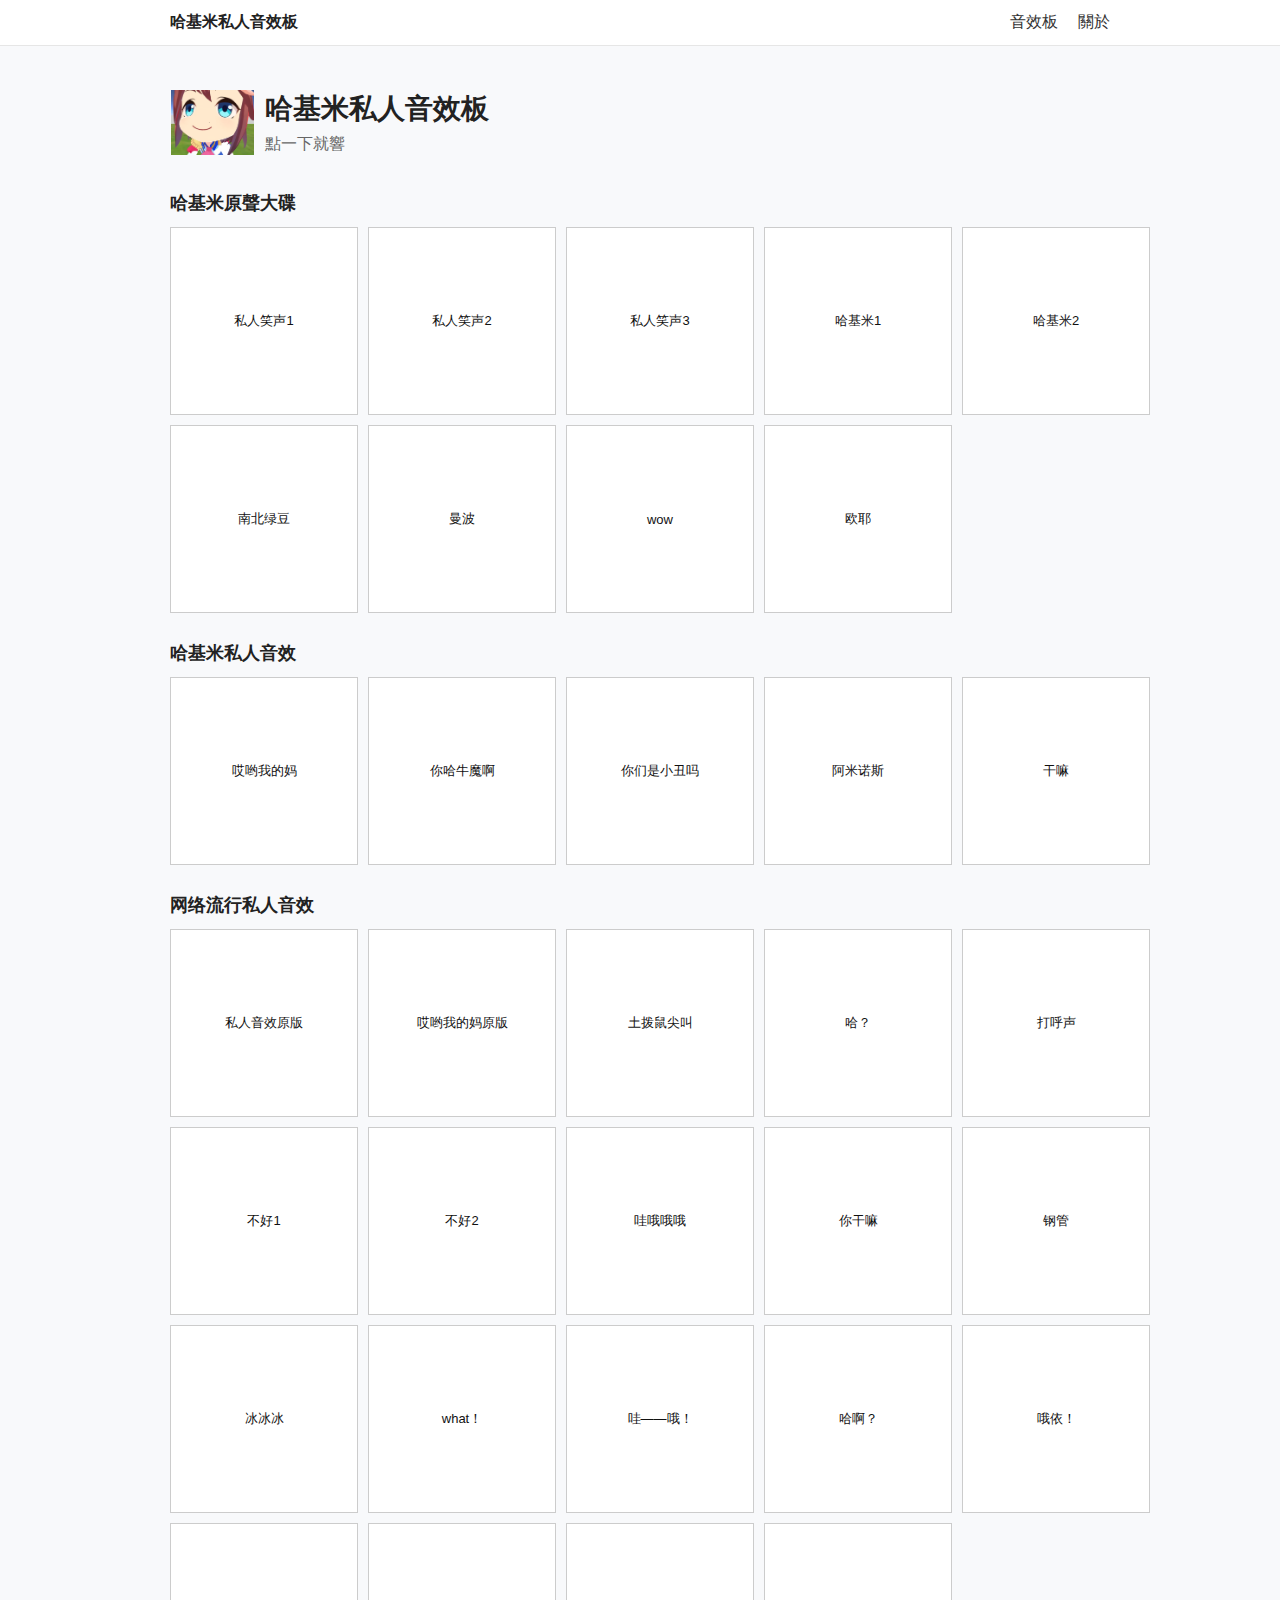
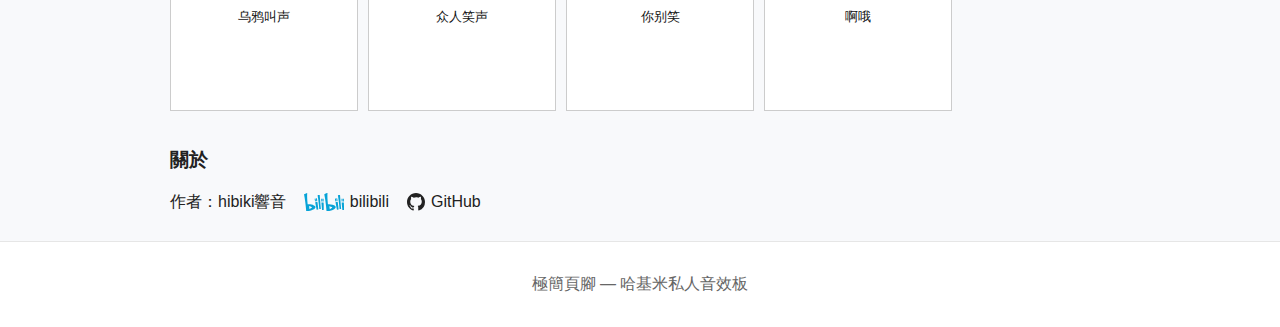
<file: index.html>
<!DOCTYPE html>
<html lang="zh-Hant">
<head>
  <meta charset="utf-8">
  <meta name="viewport" content="width=device-width,initial-scale=1">
  <title>哈基米私人音效板</title>
  <link rel="stylesheet" href="styles.css">
</head>
<body>
  <header class="navbar">
    <div class="container nav-inner">
      <div class="brand">哈基米私人音效板</div>
      <nav class="nav-links">
        <a href="#pads">音效板</a>
        <a href="#about">關於</a>
      </nav>
    </div>
  </header>
  <main class="container">
    <section class="page-header">
      <div class="header-flex">
        <img src="teio.png" alt="teio" class="header-teio" />
        <div class="header-title-group">
          <h1>哈基米私人音效板</h1>
          <p class="subtitle">點一下就響</p>
        </div>
      </div>
    </section>

    <section id="pads" class="pads-root">
      <!-- PAD groups will be injected here -->
    </section>

    <section id="about" class="about">
      <h3>關於</h3>
      <div class="about-row">
        <span class="about-author">作者：hibiki響音</span>
        <a href="https://space.bilibili.com/74803" target="_blank" rel="noopener" class="about-link">
          <span style="display:inline-block;margin-right:6px;vertical-align:middle;">
            <img src="Bilibili_logo.svg" alt="bilibili logo" style="height:18px;width:auto;display:block;vertical-align:middle;" />
          </span>
          bilibili
        </a>
        <a href="https://github.com/hibikiwtnb" target="_blank" rel="noopener" class="about-link">
          <span style="display:inline-block;width:18px;height:18px;margin-right:6px;vertical-align:middle;">
            <svg viewBox="0 0 16 16" width="18" height="18" fill="currentColor" style="display:block;"><path d="M8 0C3.58 0 0 3.58 0 8c0 3.54 2.29 6.53 5.47 7.59.4.07.55-.17.55-.38 0-.19-.01-.82-.01-1.49-2.01.37-2.53-.49-2.69-.94-.09-.23-.48-.94-.82-1.13-.28-.15-.68-.52-.01-.53.63-.01 1.08.58 1.23.82.72 1.21 1.87.87 2.33.66.07-.52.28-.87.51-1.07-1.78-.2-3.64-.89-3.64-3.95 0-.87.31-1.59.82-2.15-.08-.2-.36-1.02.08-2.12 0 0 .67-.21 2.2.82a7.65 7.65 0 0 1 2-.27c.68 0 1.36.09 2 .27 1.53-1.04 2.2-.82 2.2-.82.44 1.1.16 1.92.08 2.12.51.56.82 1.27.82 2.15 0 3.07-1.87 3.75-3.65 3.95.29.25.54.73.54 1.48 0 1.07-.01 1.93-.01 2.2 0 .21.15.46.55.38A8.013 8.013 0 0 0 16 8c0-4.42-3.58-8-8-8z"/></svg>
          </span>
          GitHub
        </a>
      </div>
    </section>
  </main>
  <footer class="site-footer">
    <div class="container">極簡頁腳 — 哈基米私人音效板</div>
  </footer>

  <script src="script.js"></script>
</body>
</html>
</file>
<file: styles.css>
/* 標題區teio圖標與標題橫向排列 */
.header-flex {
	display: flex;
	align-items: center;
	gap: 10px;
}
.header-teio {
	display: block;
	width: 85px;
	height: 65px;
	object-fit: contain;
}
.header-title-group {
	display: flex;
	flex-direction: column;
	justify-content: center;
}
@media (max-width: 600px) {
	.header-flex {
		gap: 10px;
	}
	.header-teio {
		width: 32px;
		height: 42px;
	}
}
/* 關於區塊橫向排列（寬螢幕） */
.about-row {
	display: flex;
	flex-wrap: wrap;
	align-items: center;
	gap: 18px;
	margin-bottom: 8px;
}
.about-author {
	font-weight: 500;
}
.about-link {
	display: inline-flex;
	align-items: center;
	text-decoration: none;
	color: inherit;
	margin-right: 0;
}
@media (max-width: 600px) {
	.about-row {
		flex-direction: column;
		align-items: flex-start;
		gap: 6px;
	}
}
/* 基本佈局 */
:root{--container-width:980px;--accent:#0a66c2;--pad-border:#cccccc}
*{box-sizing:border-box}
body{font-family:Arial,Helvetica,sans-serif;margin:0;color:#222;background:#f8f9fb}
.container{max-width:var(--container-width);margin:0 auto;padding:20px}
.navbar{background:#fff;border-bottom:1px solid #e6e6e6;position:sticky;top:0;z-index:10}
.nav-inner{display:flex;align-items:center;justify-content:space-between;padding:12px 20px}
.brand{font-weight:700}
.nav-links a{margin-left:16px;color:#333;text-decoration:none}
.page-header{text-align:left;padding:24px 0}
.page-header h1{margin:0;font-size:28px}
.subtitle{margin:6px 0 0;color:#666}
.pads-root{margin-top:12px;margin-bottom:36px}
.pad-group{margin-bottom:28px}
.pad-group h3{margin:0 0 12px;font-size:18px}
/* 預設3列 */
.pad-grid{display:grid;grid-template-columns:repeat(3,var(--pad-size,1fr));gap:10px}
@media (min-width: 900px) {
	.pad-grid {
		grid-template-columns: repeat(5, var(--pad-size,1fr));
	}
}
.pad-button{background:#fff;border:1px solid var(--pad-border);display:flex;align-items:center;justify-content:center;position:relative;cursor:pointer;user-select:none;width:var(--pad-size);height:var(--pad-size);padding:6px;text-align:center;overflow:hidden}
.pad-button-label{padding:4px;font-size:13px;color:#111;word-break:break-word}
.pad-button:hover{border-color:var(--accent)}
.pad-button:active::after{content:"";position:absolute;inset:0;background:rgba(0,0,0,0.12)}
/* 響應式 */
/* 移除響應式2列，始終3列顯示 */
@media (max-width:420px){.nav-inner{padding:10px}.brand{font-size:16px}.page-header h1{font-size:20px}}
.site-footer{border-top:1px solid #e6e6e6;background:#fff;padding:12px 0;color:#666;text-align:center}
</file>
